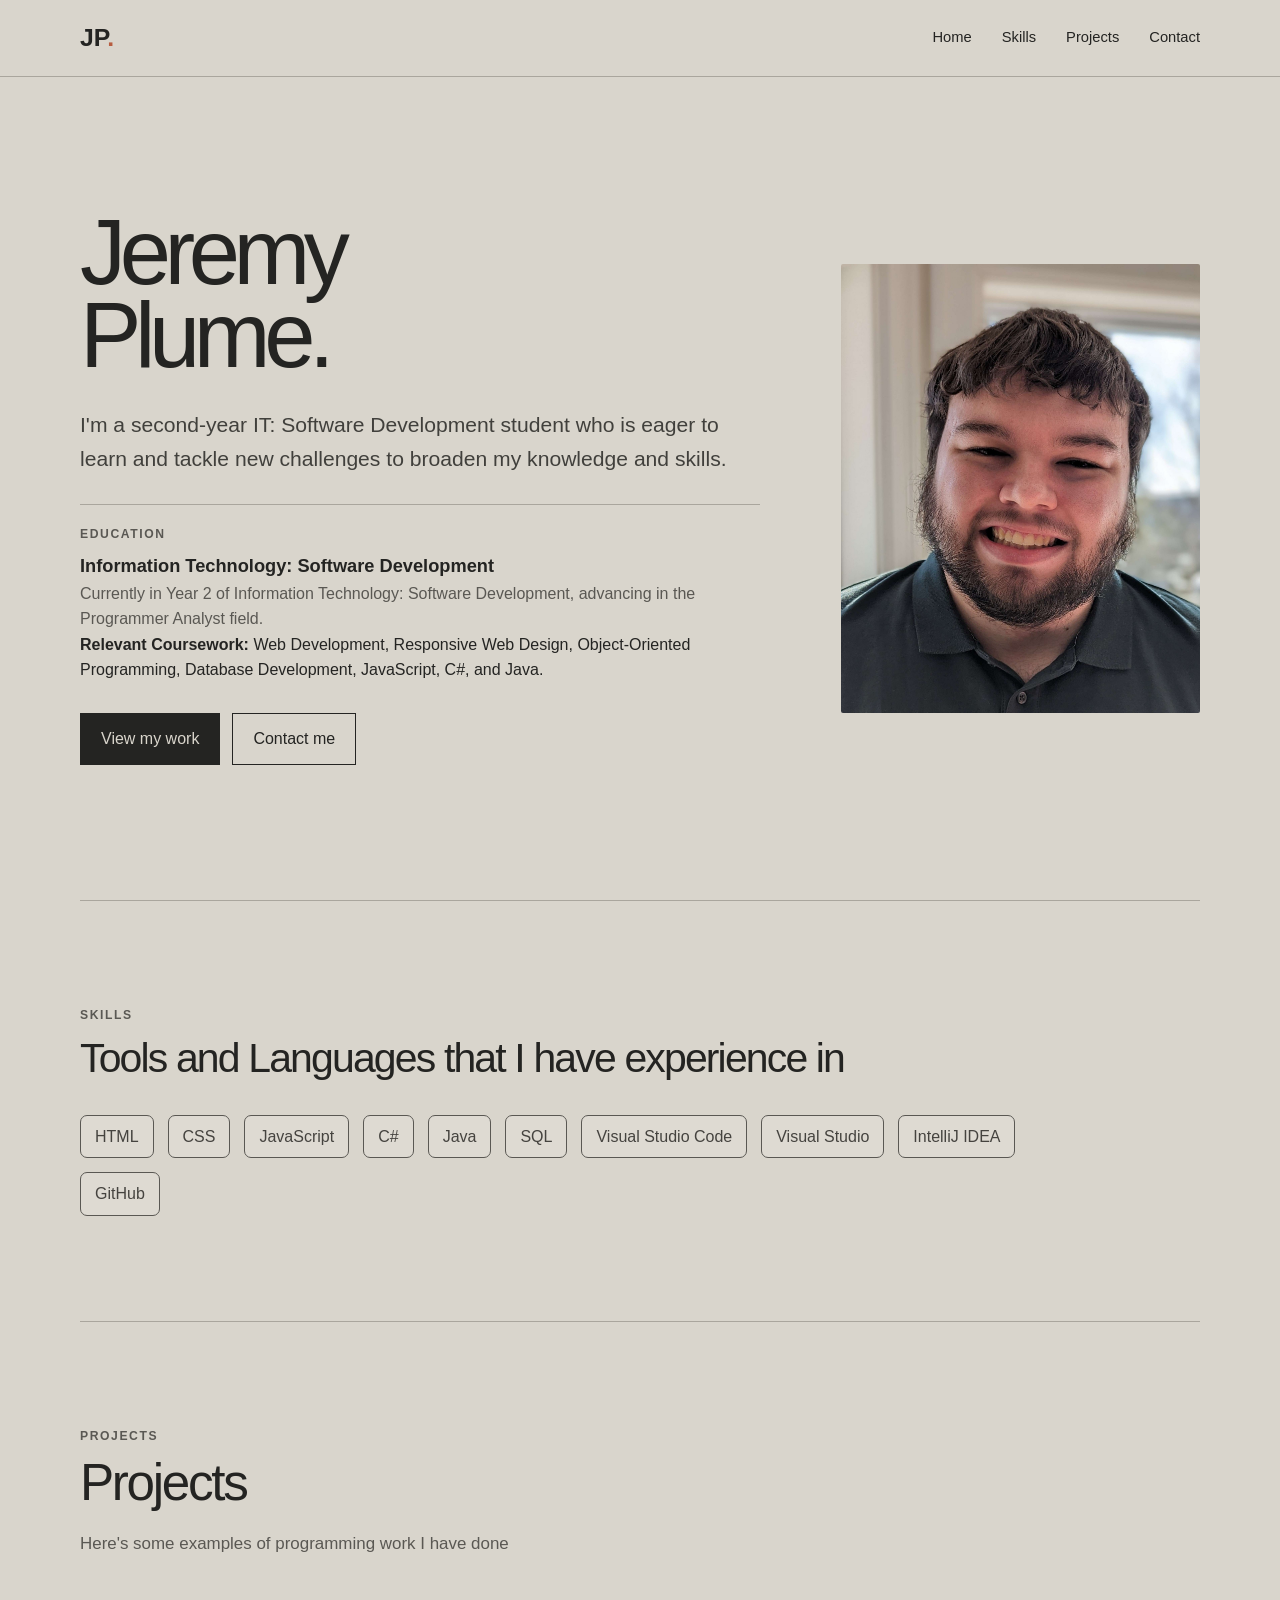
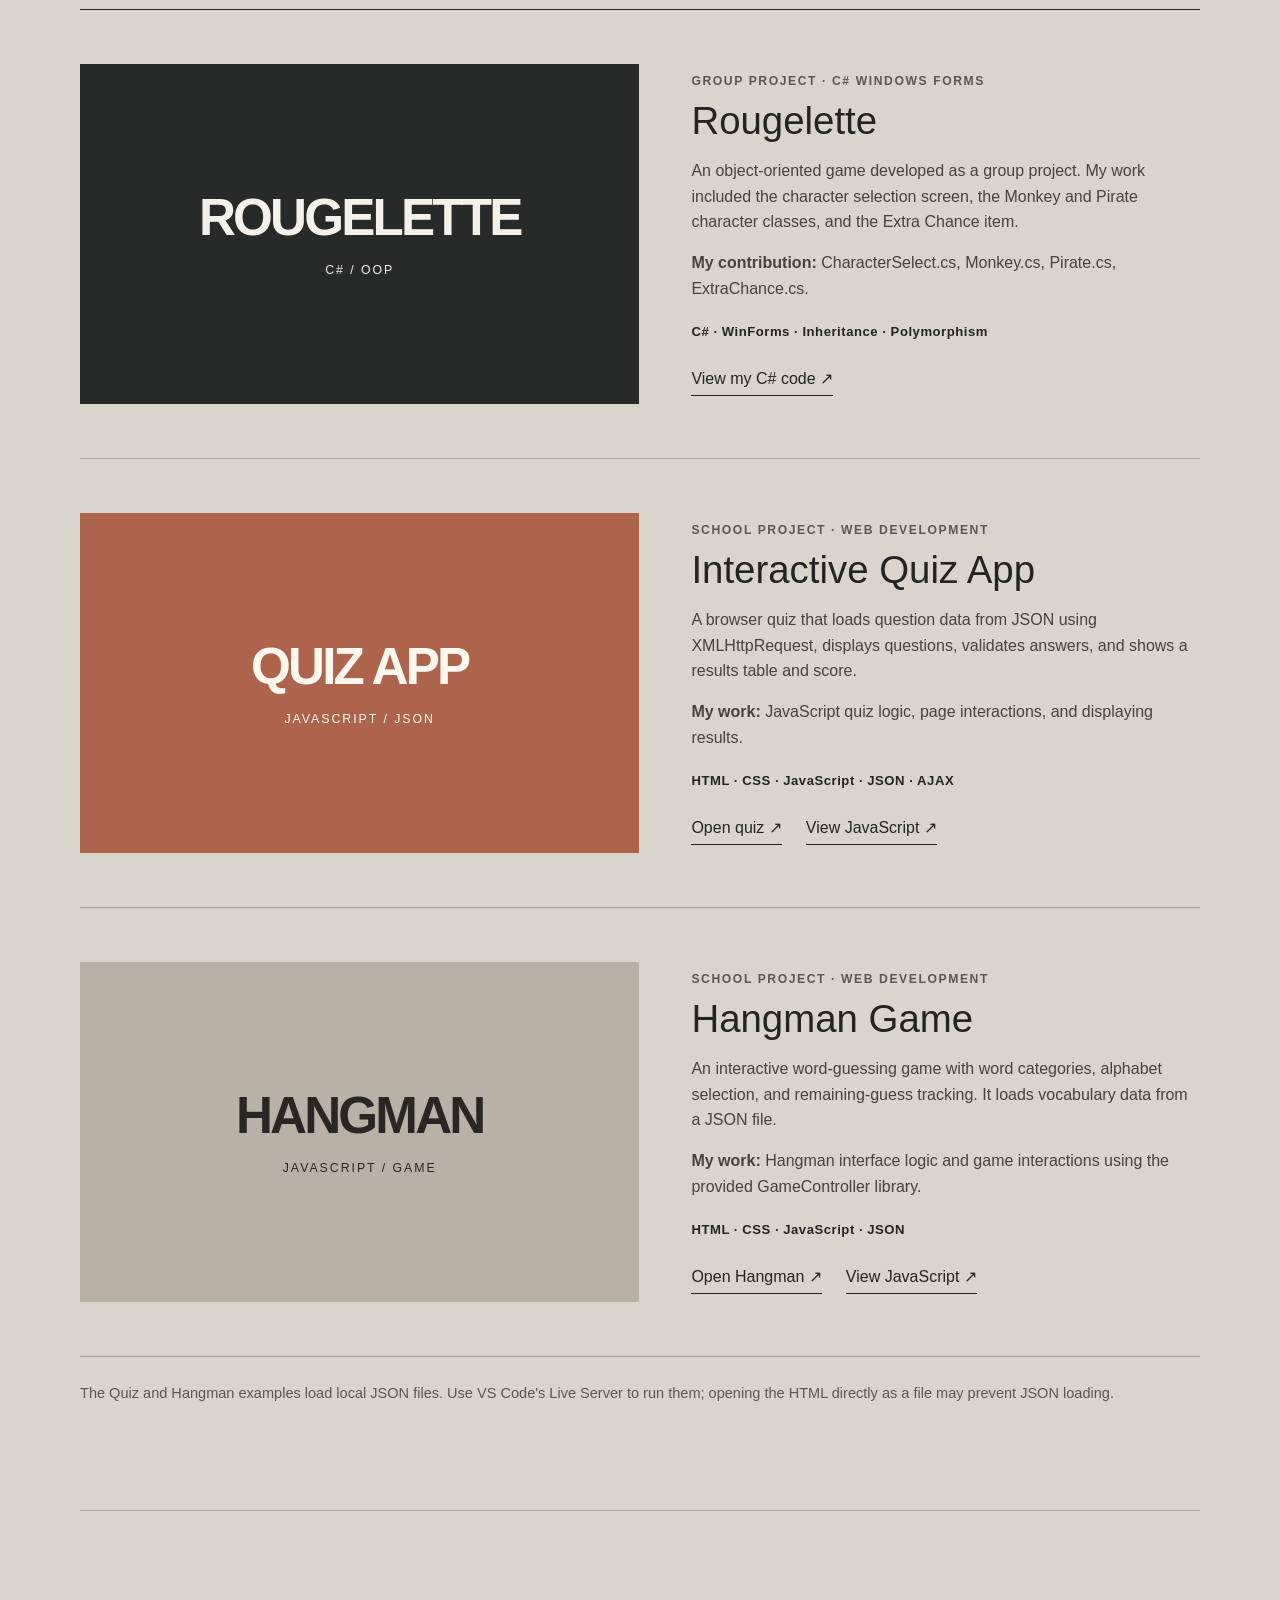
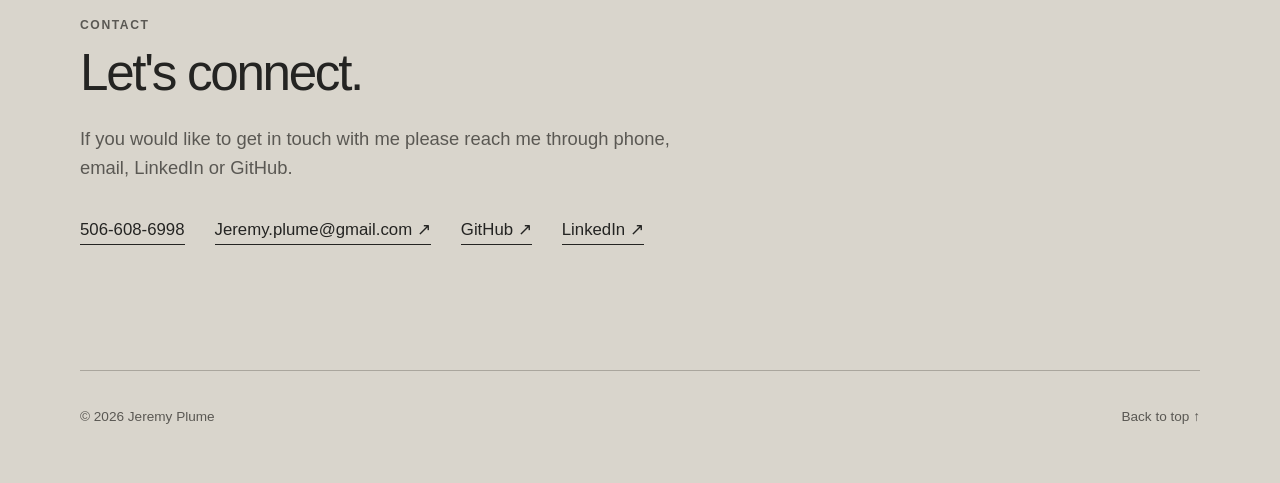
<file: index.html>
<!DOCTYPE html>
<html lang="en">
<head>
    <meta charset="UTF-8">
    <meta name="viewport" content="width=device-width, initial-scale=1.0">
    <meta name="description" content="Portfolio of Jeremy Plume, an Information Technology: Software Development student showcasing programming projects, technical skills, education, and development experience.">
    <title>Jeremy Plume | Software Development Portfolio</title>
    <link rel="stylesheet" href="css/style.css">
</head>
<body>
    <header class="site-header">
        <nav class="navbar" aria-label="Main navigation">
            <a class="logo" href="#home">JP<span>.</span></a>
            <div class="nav-links">
                <a href="#home">Home</a>
                <a href="#skills">Skills</a>
                <a href="#projects">Projects</a>
                <a href="#contact">Contact</a>
            </div>
        </nav>
    </header>

    <main>
        <section id="home" class="hero section">
            <div class="hero-content">
                <h1>Jeremy<br>Plume.</h1>
                <p class="hero-text">I'm a second-year IT: Software Development student who is eager to learn and tackle new challenges to broaden my knowledge and skills. </p>
                <div class="hero-education">
                    <p class="small-heading">EDUCATION</p>
                    <p class="education-program">Information Technology: Software Development</p>
                    <p class="education-school">
                        Currently in Year 2 of Information Technology: Software Development,
                        advancing in the Programmer Analyst field.
                    </p>
                    <p class="education-coursework">
                        <strong>Relevant Coursework:</strong>
                        Web Development, Responsive Web Design, Object-Oriented Programming,
                        Database Development, JavaScript, C#, and Java.
                    </p>
                </div>
                <div class="hero-buttons">
                    <a class="button button-primary" href="#projects">View my work</a>
                    <a class="button button-secondary" href="#contact">Contact me</a>
                </div>
            </div>
            <div class="hero-card">
                <img class="profile-photo" src="images/jeremy-plume.jpg" alt="Portrait of Jeremy Plume" width="1312" height="1148">
            </div>
        </section>

        <section id="skills" class="section">
            <div class="section-heading skills-heading">
                <p class="eyebrow">SKILLS</p>
                <h2>Tools and Languages that I have experience in</h2>
            </div>

            <ul class="skill-tags">
                <li>HTML</li>
                <li>CSS</li>
                <li>JavaScript</li>
                <li>C#</li>
                <li>Java</li>
                <li>SQL</li>
                <li>Visual Studio Code</li>
                <li>Visual Studio</li>
                <li>IntelliJ IDEA</li>
                <li>GitHub</li>
            </ul>
        </section>

        <section id="projects" class="section">
            <div class="section-heading">
                <p class="eyebrow">PROJECTS</p>
                <h2 class="projects-title">Projects</h2>
                <p>Here's some examples of programming work I have done</p>
            </div>
            <div class="project-list">
                <article class="project-card">
                    <div class="project-image placeholder-one"><span>ROUGELETTE<span class="visual-subtitle">C# / OOP</span></span></div>
                    <div class="project-info">
                        <p class="project-type">GROUP PROJECT · C# WINDOWS FORMS</p>
                        <h3>Rougelette</h3>
                        <p>An object-oriented game developed as a group project. My work included the character selection screen, the Monkey and Pirate character classes, and the Extra Chance item.</p>
                        <p class="role"><strong>My contribution:</strong> CharacterSelect.cs, Monkey.cs, Pirate.cs, ExtraChance.cs.</p>
                        <p class="technology">C# · WinForms · Inheritance · Polymorphism</p>
                        <div class="project-links"><a href="projects/rougelette-code.html">View my C# code ↗</a></div>
                    </div>
                </article>
                <article class="project-card">
                    <div class="project-image placeholder-two"><span>QUIZ APP<span class="visual-subtitle">JAVASCRIPT / JSON</span></span></div>
                    <div class="project-info">
                        <p class="project-type">SCHOOL PROJECT · WEB DEVELOPMENT</p>
                        <h3>Interactive Quiz App</h3>
                        <p>A browser quiz that loads question data from JSON using XMLHttpRequest, displays questions, validates answers, and shows a results table and score.</p>
                        <p class="role"><strong>My work:</strong> JavaScript quiz logic, page interactions, and displaying results.</p>
                        <p class="technology">HTML · CSS · JavaScript · JSON · AJAX</p>
                        <div class="project-links"><a href="projects/quiz/index.html">Open quiz ↗</a><a href="projects/quiz/quizfilesb.js">View JavaScript ↗</a></div>
                    </div>
                </article>
                <article class="project-card">
                    <div class="project-image placeholder-three"><span>HANGMAN<span class="visual-subtitle">JAVASCRIPT / GAME</span></span></div>
                    <div class="project-info">
                        <p class="project-type">SCHOOL PROJECT · WEB DEVELOPMENT</p>
                        <h3>Hangman Game</h3>
                        <p>An interactive word-guessing game with word categories, alphabet selection, and remaining-guess tracking. It loads vocabulary data from a JSON file.</p>
                        <p class="role"><strong>My work:</strong> Hangman interface logic and game interactions using the provided GameController library.</p>
                        <p class="technology">HTML · CSS · JavaScript · JSON</p>
                        <div class="project-links"><a href="projects/hangman/index.html">Open Hangman ↗</a><a href="projects/hangman/hangman.js">View JavaScript ↗</a></div>
                    </div>
                </article>
            </div>
            <p class="project-note">The Quiz and Hangman examples load local JSON files. Use VS Code's Live Server to run them; opening the HTML directly as a file may prevent JSON loading.</p>
        </section>

        <section id="contact" class="section contact-section">
            <p class="eyebrow">CONTACT</p>
            <h2>Let's connect.</h2>
            <p class="contact-intro">If you would like to get in touch with me please reach me through phone, email, LinkedIn or GitHub.</p>
            <div class="contact-links">
                <a href="tel:506-608-6998">506-608-6998</a>
                <a href="mailto:Jeremy.plume@gmail.com">Jeremy.plume@gmail.com ↗</a>
                <a href="https://github.com/jeremyplume" target="_blank" rel="noopener noreferrer">GitHub ↗</a>
                <a href="https://www.linkedin.com/in/jeremy-plume-70a79443a/" target="_blank" rel="noopener noreferrer">LinkedIn ↗</a>
            </div>
        </section>
    </main>
    <footer><p>© 2026 Jeremy Plume</p><a href="#home">Back to top ↑</a></footer>
</body>
</html>
</file>
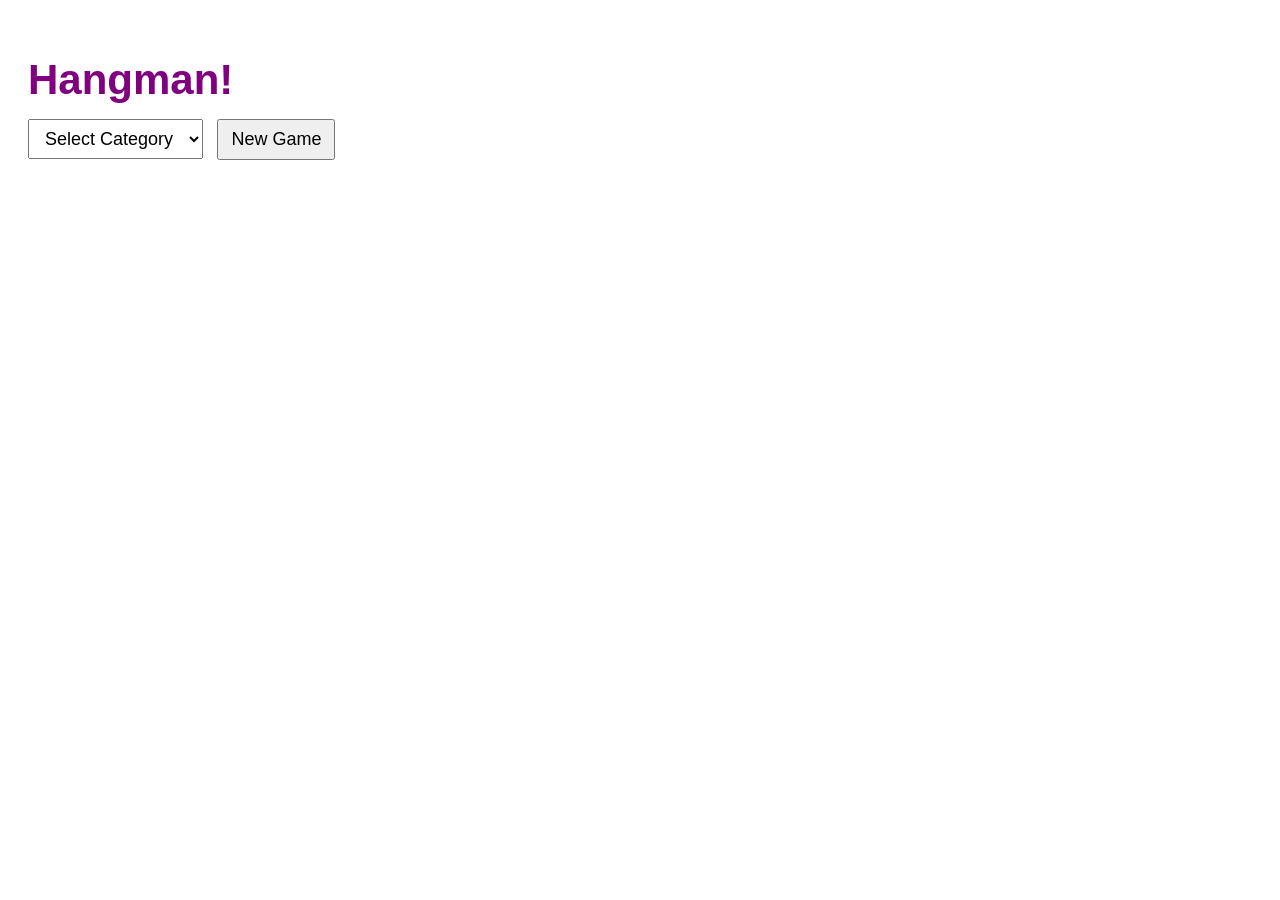
<file: projects/hangman/index.html>
<!doctype html>
<html>
    <head>
        <title>Hangman</title>
        <meta charset="UTF-8" />
        <link href="hangman.css" rel="stylesheet" type="text/css" />
        <script src="lib/GameController.js" type="text/javascript"></script>
        <!-- Put your JavaScript code in 'hangman.js' and use GameController.x methods -->
        <script src="hangman.js" type="text/javascript"></script>
    </head>
    
    <body>
        <h1>Hangman!</h1>  

        <select id="Category">
            <option value="0">Select Category</option>
            <option value="1">countries</option>
            <option value="2">flowers</option>
            <option value="3">legal</option>
            <option value="4">temporal</option>
        </select>

        <button id="NewGame-button">New Game</button>

        <div id="word-display"></div>
        <div id="Images"> </div>
        <div id="guesses"></div>
        <div id="result"></div>

        <div id="letters"></div>
    </body>
</html>
</file>
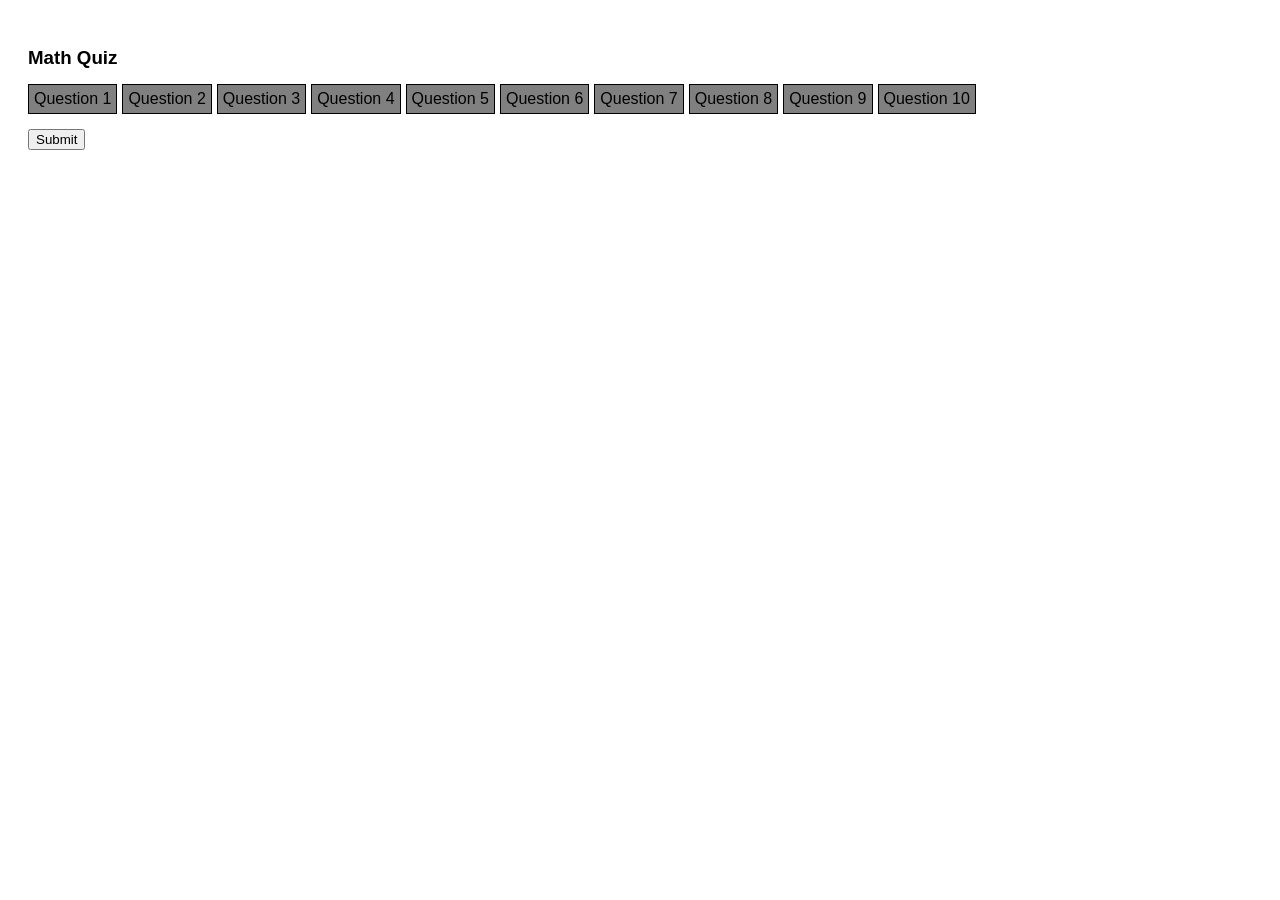
<file: projects/quiz/index.html>
<!DOCTYPE html>
<head>
    <meta charset="UTF-8">
    <meta name="viewport" content="width=device-width, initial-scale=1.0">
    <script type="module" src="quizfilesb.js"></script>
    <link rel="stylesheet" href="style.css">
    <title>A4 Quiz </title>
</head>
<body>
    <h3>Math Quiz</h3>
    <div id = "tabs-container"></div>
    <div id = "cards-container"></div>
    <button id = "submit-button">Submit</button>
    <div id = "banner-container"></div>
    <div id = "table-container"></div>
    <div id = "quiz-container"></div>
</body>
</html>
</file>
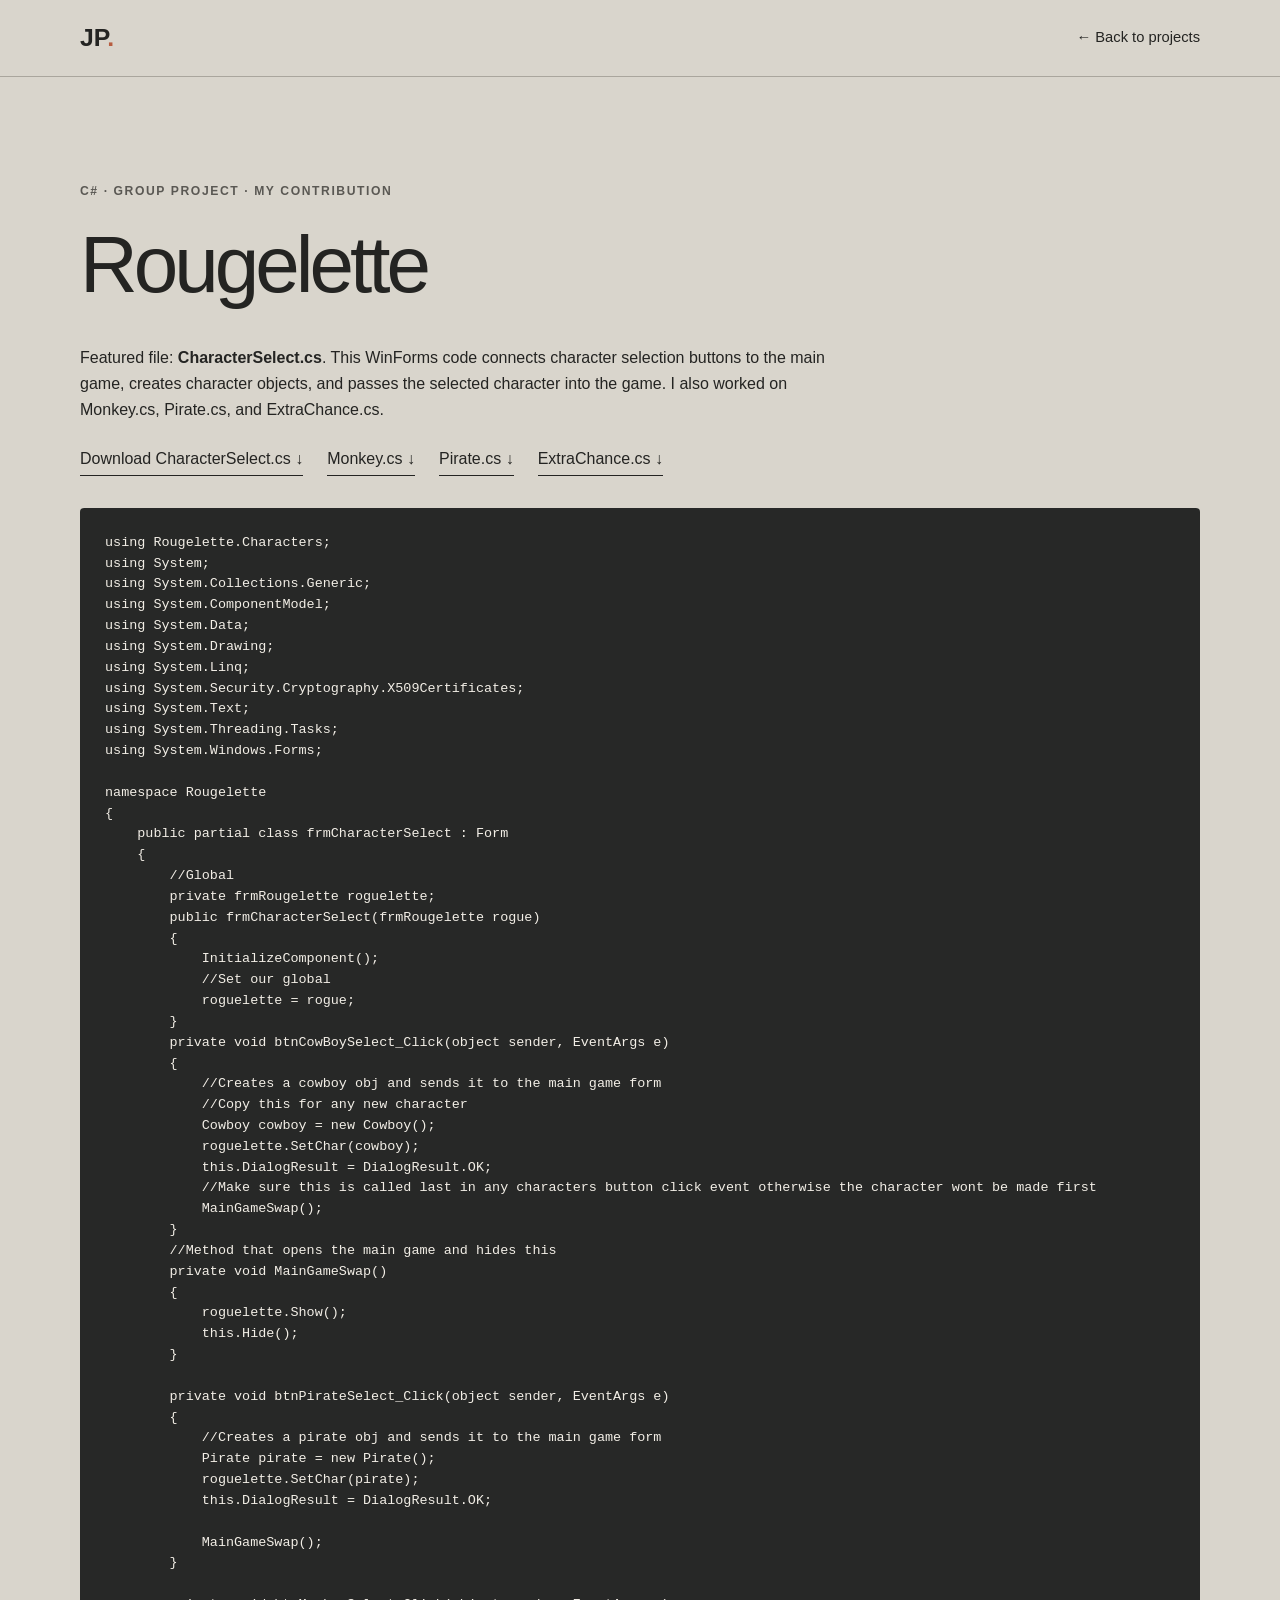
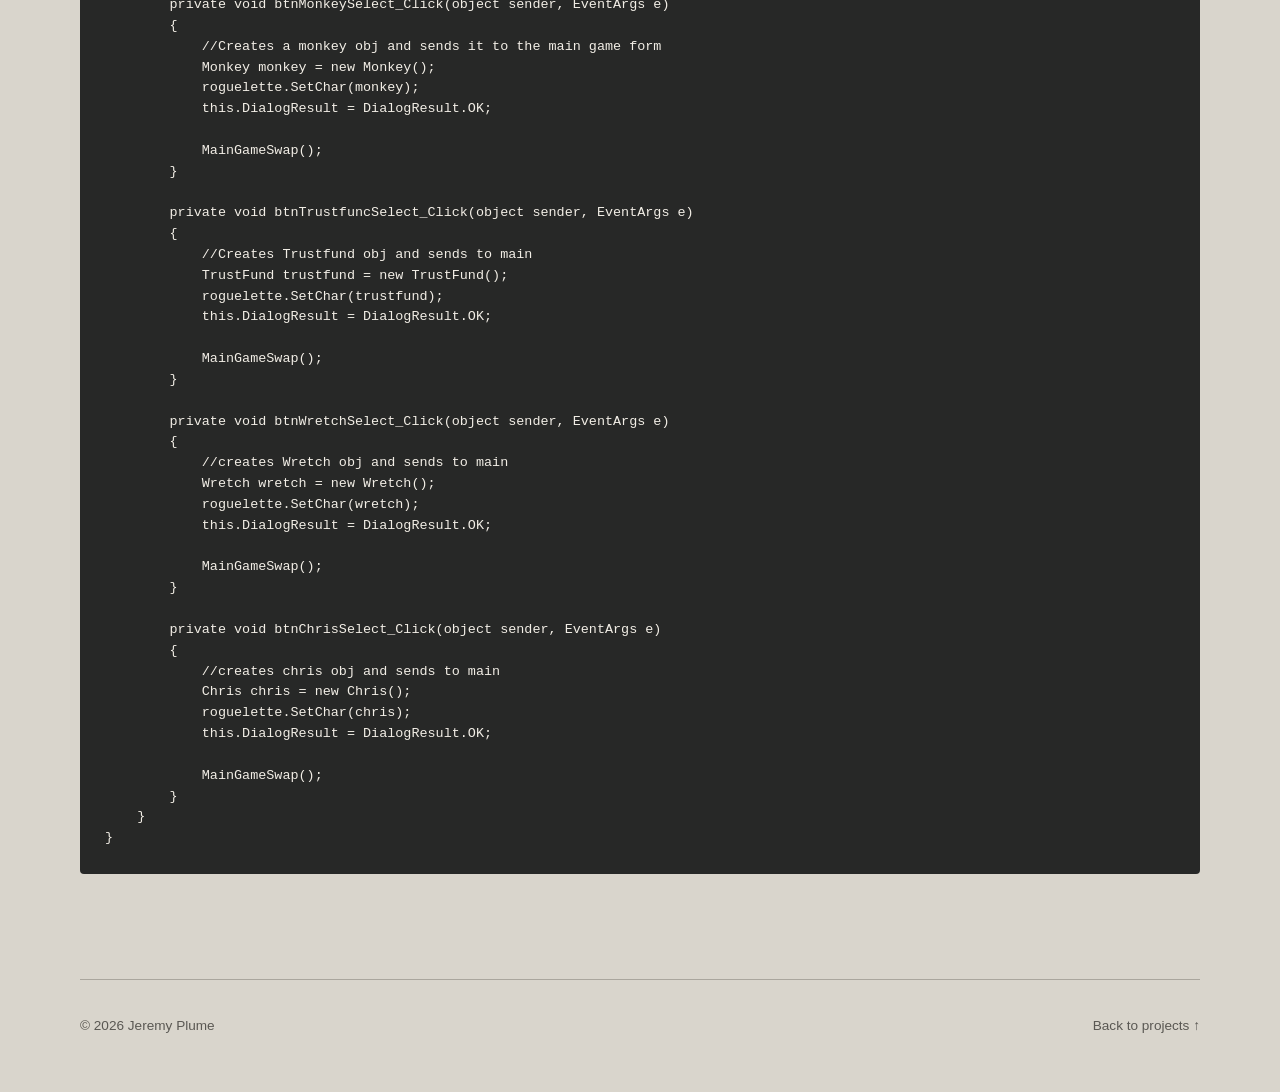
<file: projects/rougelette-code.html>
<!DOCTYPE html><html lang="en"><head><meta charset="UTF-8"><meta name="viewport" content="width=device-width, initial-scale=1.0"><title>Rougelette · CharacterSelect.cs</title><link rel="stylesheet" href="../css/style.css"></head><body><header class="site-header"><nav class="navbar"><a class="logo" href="../index.html">JP<span>.</span></a><div class="nav-links"><a href="../index.html#projects">← Back to projects</a></div></nav></header><main class="section code-page"><p class="eyebrow">C# · GROUP PROJECT · MY CONTRIBUTION</p><h1>Rougelette</h1><p class="code-description">Featured file: <strong>CharacterSelect.cs</strong>. This WinForms code connects character selection buttons to the main game, creates character objects, and passes the selected character into the game. I also worked on Monkey.cs, Pirate.cs, and ExtraChance.cs.</p><div class="source-links"><a href="../code/CharacterSelect.cs" download>Download CharacterSelect.cs ↓</a><a href="../code/Monkey.cs" download>Monkey.cs ↓</a><a href="../code/Pirate.cs" download>Pirate.cs ↓</a><a href="../code/ExtraChance.cs" download>ExtraChance.cs ↓</a></div><pre class="code-block"><code>using Rougelette.Characters;
using System;
using System.Collections.Generic;
using System.ComponentModel;
using System.Data;
using System.Drawing;
using System.Linq;
using System.Security.Cryptography.X509Certificates;
using System.Text;
using System.Threading.Tasks;
using System.Windows.Forms;

namespace Rougelette
{
    public partial class frmCharacterSelect : Form
    {
        //Global
        private frmRougelette roguelette;
        public frmCharacterSelect(frmRougelette rogue)
        {
            InitializeComponent();
            //Set our global 
            roguelette = rogue;
        }
        private void btnCowBoySelect_Click(object sender, EventArgs e)
        {
            //Creates a cowboy obj and sends it to the main game form
            //Copy this for any new character
            Cowboy cowboy = new Cowboy();
            roguelette.SetChar(cowboy);
            this.DialogResult = DialogResult.OK;
            //Make sure this is called last in any characters button click event otherwise the character wont be made first
            MainGameSwap();
        }
        //Method that opens the main game and hides this
        private void MainGameSwap()
        {
            roguelette.Show();
            this.Hide();
        }

        private void btnPirateSelect_Click(object sender, EventArgs e)
        {
            //Creates a pirate obj and sends it to the main game form
            Pirate pirate = new Pirate();
            roguelette.SetChar(pirate);
            this.DialogResult = DialogResult.OK;

            MainGameSwap();
        }

        private void btnMonkeySelect_Click(object sender, EventArgs e)
        {
            //Creates a monkey obj and sends it to the main game form
            Monkey monkey = new Monkey();
            roguelette.SetChar(monkey);
            this.DialogResult = DialogResult.OK;

            MainGameSwap();
        }

        private void btnTrustfuncSelect_Click(object sender, EventArgs e)
        {
            //Creates Trustfund obj and sends to main
            TrustFund trustfund = new TrustFund();
            roguelette.SetChar(trustfund);
            this.DialogResult = DialogResult.OK;

            MainGameSwap();
        }

        private void btnWretchSelect_Click(object sender, EventArgs e)
        {
            //creates Wretch obj and sends to main
            Wretch wretch = new Wretch();
            roguelette.SetChar(wretch);
            this.DialogResult = DialogResult.OK;

            MainGameSwap();
        }

        private void btnChrisSelect_Click(object sender, EventArgs e)
        {
            //creates chris obj and sends to main
            Chris chris = new Chris();
            roguelette.SetChar(chris);
            this.DialogResult = DialogResult.OK;

            MainGameSwap();
        }
    }
}
</code></pre></main><footer><p>© 2026 Jeremy Plume</p><a href="../index.html#projects">Back to projects ↑</a></footer></body></html>
</file>
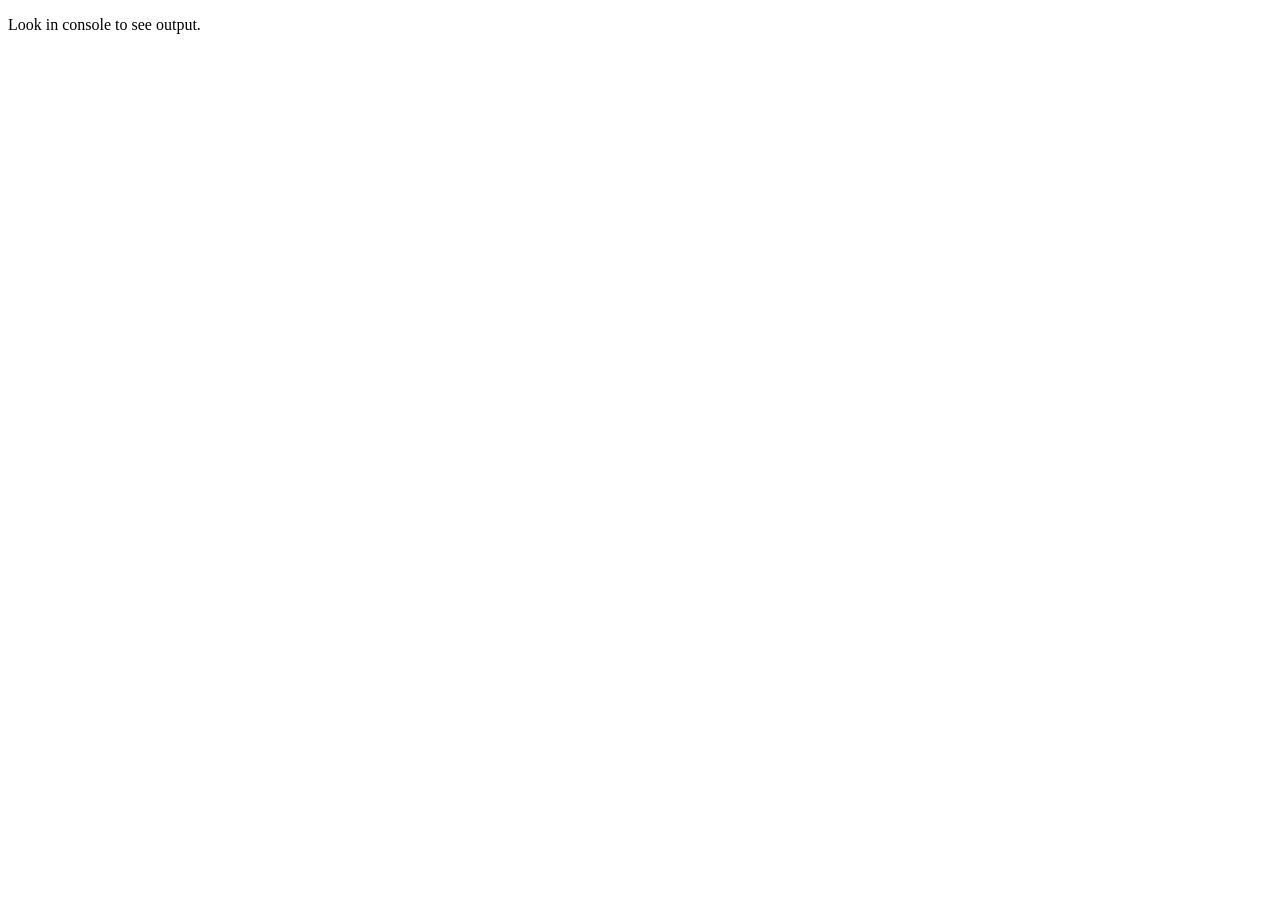
<file: projects/hangman/gameControllerDemo.html>
<!doctype html>
<html>
    <head>
        <title>Game Controller Demo</title>
        <meta charset="UTF-8" />
        <script src="lib/GameController.js" type="text/javascript"></script>
        <script>
            window.onload = function () {
                let report;

                // start a new game with the game word
                GameController.newGame("JavaScript");
                console.log("Called newGame('JavaScript')");
                report = GameController.report();
                console.log(report);

                // process a guess - letter is in the game word
                GameController.processLetter("P");
                console.log("Called processLetter('P')");
                report = GameController.report();
                console.log(report);

                // process a guess - letter is in the game word more than once
                GameController.processLetter("A");
                console.log("Called processLetter('A')");
                report = GameController.report();
                console.log(report);

                // process a guess - letter is NOT in the game word
                GameController.processLetter("Z");
                console.log("Called processLetter('Z')");
                report = GameController.report();
                console.log(report);
            };
        </script>
    </head>
    <body>
        <p>Look in console to see output.</p>
    </body>
</html>
</file>
<file: css/style.css>
/* JEREMY PLUME PORTFOLIO - responsive CSS, organized by page section */

:root { --bg: #d9d5cc; --ink: #242422; --muted: #5a5853; --line: #aaa69d; --accent: #b75d40; }
* { box-sizing: border-box; margin: 0; padding: 0; }
html { scroll-behavior: smooth; scroll-padding-top: 85px; }
body { background: var(--bg); color: var(--ink); font-family: Arial, Helvetica, sans-serif; line-height: 1.6; }
a { color: inherit; text-decoration: none; }
a:hover { opacity: .72; }
a:focus-visible { outline: 3px solid var(--accent); outline-offset: 4px; }
.section { width: min(1120px, calc(100% - 48px)); margin: 0 auto; padding: 105px 0; border-bottom: 1px solid var(--line); }
.eyebrow, .small-heading, .project-type { color: var(--muted); font-size: .76rem; font-weight: 700; letter-spacing: .13em; }
.section-heading { max-width: 730px; margin-bottom: 52px; }
.section-heading h2, .contact-section h2 { margin: 10px 0 20px; font-size: clamp(2.15rem, 4.5vw, 4rem); font-weight: 500; letter-spacing: -.045em; line-height: 1.05; }
.section-heading > p:last-child { max-width: 610px; color: var(--muted); font-size: 1.06rem; }
.section-heading .projects-title { font-size: clamp(2.4rem, 4vw, 3.6rem); }
/* Flexbox navigation */
.site-header { position: sticky; top: 0; z-index: 10; background: rgba(217, 213, 204, .97); border-bottom: 1px solid var(--line); }
.navbar { width: min(1120px, calc(100% - 48px)); min-height: 76px; margin: 0 auto; display: flex; align-items: center; justify-content: space-between; gap: 18px; }
.logo { font-size: 1.55rem; font-weight: 700; white-space: nowrap; }
.logo span { color: var(--accent); }
.nav-links { display: flex; flex-wrap: wrap; gap: clamp(12px, 2.5vw, 30px); }
.nav-links a { font-size: .92rem; }
/* Grid hero: name and photo side by side on wide screens */
.hero { min-height: calc(100vh - 76px); display: grid; grid-template-columns: minmax(0, 1.55fr) minmax(240px, .8fr); gap: clamp(28px, 5vw, 80px); align-items: center; }
.hero h1 { margin: 0 0 30px; font-size: clamp(3.8rem, 7.2vw, 6.6rem); font-weight: 500; letter-spacing: -.07em; line-height: .9; }
.hero-text { max-width: 690px; color: #41403c; font-size: clamp(1.07rem, 1.7vw, 1.32rem); }
.hero-education { max-width: 680px; margin-top: 28px; padding-top: 20px; border-top: 1px solid var(--line); }
.education-program { margin-top: 7px; font-size: 1.14rem; font-weight: 700; }
.education-school { color: var(--muted); }
.hero-buttons { display: flex; flex-wrap: wrap; gap: 12px; margin-top: 30px; }
.button { display: inline-block; padding: 12px 20px; border: 1px solid var(--ink); transition: transform .2s ease; }
.button:hover { transform: translateY(-2px); opacity: 1; }
.button-primary { background: var(--ink); color: var(--bg); }
.hero-card { width: 100%; }
/* Responsive image: no stretched face; portrait crop */
.profile-photo { display: block; width: 100%; height: auto; aspect-ratio: 4 / 5; object-fit: cover; object-position: center center; border-radius: 2px; }
/* Skills are displayed as individual outlined tags */
.skills-heading { max-width: 900px; margin-bottom: 32px; }
.skills-heading h2 { max-width: 900px; font-size: clamp(1.8rem, 3.2vw, 2.8rem); line-height: 1.15; }
.skill-tags { display: flex; flex-wrap: wrap; gap: 14px; list-style: none; max-width: 950px; }
.skill-tags li { padding: 8px 14px; border: 1px solid var(--muted); border-radius: 7px; color: #45433f; font-size: 1rem; background: rgba(255, 255, 255, .12); }

/* Project cards use a two-column CSS grid */
.project-list { border-top: 1px solid var(--ink); }
.project-card { display: grid; grid-template-columns: minmax(0, 1.1fr) minmax(0, 1fr); gap: 52px; padding: 54px 0; border-bottom: 1px solid var(--line); }
.project-image { min-height: 340px; display: grid; place-items: center; padding: 22px; text-align: center; }
.project-image > span { font-size: clamp(2rem, 4vw, 3.5rem); line-height: 1.1; font-weight: 700; letter-spacing: -.055em; }
.visual-subtitle { display: block; margin-top: 18px; font-size: .77rem; font-weight: 500; letter-spacing: .16em; }
.placeholder-one { background: #282a29; color: #f4f1eb; }
.placeholder-two { background: #ae644c; color: #fff9f0; }
.placeholder-three { background: #b7b1a6; color: #282723; }
.project-info { align-self: center; }
.project-info h3 { margin: 8px 0 17px; font-size: clamp(1.9rem, 3vw, 2.7rem); font-weight: 500; line-height: 1.08; }
.project-info > p:not(.project-type):not(.technology) { color: #45433f; }
.role { margin-top: 15px; }
.technology { margin-top: 20px; font-size: .82rem; font-weight: 700; letter-spacing: .04em; }
.project-links, .source-links { display: flex; flex-wrap: wrap; gap: 12px 24px; margin-top: 24px; }
.project-links a, .source-links a { border-bottom: 1px solid var(--ink); padding-bottom: 3px; }
.project-note { color: var(--muted); font-size: .91rem; margin-top: 25px; }
/* Contact and footer */
.contact-section { padding-bottom: 125px; }
.contact-section h2 { font-size: clamp(2.2rem, 4vw, 3.8rem); }
.contact-intro { max-width: 600px; margin: 24px 0 35px; color: var(--muted); font-size: 1.15rem; }
.contact-links { display: flex; flex-wrap: wrap; gap: 14px 30px; }
.contact-links a { font-size: 1.05rem; border-bottom: 1px solid var(--ink); overflow-wrap: anywhere; }
footer { width: min(1120px, calc(100% - 48px)); margin: 0 auto; padding: 35px 0 55px; display: flex; justify-content: space-between; gap: 20px; color: var(--muted); font-size: .85rem; }
/* C# source code viewer */
.code-page h1 { font-size: clamp(3rem, 7vw, 5rem); font-weight: 500; letter-spacing: -.05em; }
.code-description { max-width: 760px; margin-top: 16px; }
.code-block { margin-top: 32px; padding: 25px; background: #272827; color: #f2eee6; border-radius: 4px; overflow-x: auto; font-size: .84rem; line-height: 1.55; tab-size: 4; }
/* Media queries: tablet widths */
@media (max-width: 850px) {
  .hero { min-height: auto; grid-template-columns: 1fr; gap: 40px; }
  .hero-card { max-width: 400px; }
  .project-card { grid-template-columns: 1fr; gap: 28px; }
}
/* Media queries: phone widths */
@media (max-width: 600px) {
  .section, .navbar, footer { width: calc(100% - 32px); }
  .section { padding: 75px 0; }
  .navbar { min-height: 68px; }
  .nav-links { gap: 12px; }
  .nav-links a { font-size: .8rem; }
  .nav-links a:first-child { display: none; }
  .hero h1 { font-size: clamp(3.5rem, 15vw, 5.2rem); }
  .project-image { min-height: 245px; }
  .contact-links { flex-direction: column; align-items: flex-start; }
  footer { flex-direction: column; }
}
</file>
<file: projects/hangman/hangman.css>
body {
    font-family: Arial, sans-serif;
    padding: 20px;
    color: purple;
    background-color: white;
}

h1 {
    margin-bottom: 15px;
    font-size: 42px;
}

#Category,
#NewGame-button {
    font-size: 18px;
    padding: 8px 12px;
    margin-right: 10px;
    margin-bottom: 15px;
}

#word-display {
    font-size: 32px;
    margin-top: 20px;
    margin-bottom: 20px;
    letter-spacing: 6px;
}

#Images {
    width: 220px;
    height: 220px;
    margin-top: 10px;
    margin-bottom: 20px;
}

#Images img {
    width: 100%;
    height: 100%;
    object-fit: contain;
}

#guesses {
    font-size: 22px;
    margin-bottom: 15px;
}

#result {
    font-size: 24px;
    font-weight: bold;
    margin-bottom: 20px;
}

#letters {
    margin-top: 20px;
    max-width: 650px;
}

.letter {
    margin: 4px;
    padding: 10px 14px;
    font-size: 18px;
    border: 2px solid purple;
    background-color: white;
    color: purple;
    cursor: pointer;
    border-radius: 6px;
}

.letter:disabled {
    cursor: default;
    opacity: 1;
}

.correct {
    border: 2px solid purple;
    background-color: #f3e8ff;
    color: purple;
}

.incorrect {
    border: 2px solid red;
    background-color: #ffe5e5;
    color: red;
}

.hidden {
    display: none;
}
</file>
<file: projects/quiz/style.css>
.tabs {
    display: flex;
    gap: 5px;
    margin-bottom: 15px;
}

.tab {
    border: 1px solid black;
    background-color: gray;
    cursor: pointer;
    padding: 5px;
}

.tab:hover {
    background-color: aqua;
}

.hidden {
    display: none !important;
}

.card {
    border: 2px solid black;
    padding: 15px;
    margin-bottom: 15px;
    background-color: #f9f9f9;
}
.card.hidden {
    display: none;
}
.card-title {
    font-weight: bold;
    margin-bottom: 10px;
}

.question {
    margin-bottom: 10px;
}

.answer-container {
    margin-bottom: 5px;
}

table {
    width: 100%;
    border-collapse: collapse;
    margin-top: 20px;
}

td {
    border: 1px solid black;
    padding: 8px;
    text-align: left;
}

tr:first-child {
    font-weight: bold;
    background-color: #ddd;
}

.incorrect {
    border: 2px solid red;
}

.incorrect td {
    color: red;
}

#banner-container {
    margin-top: 15px;
    font-weight: bold;
    font-size: 18px;
}

body {
    font-family: Arial, sans-serif;
    padding: 20px;
}

h3 {
    margin-bottom: 15px;
}
</file>
